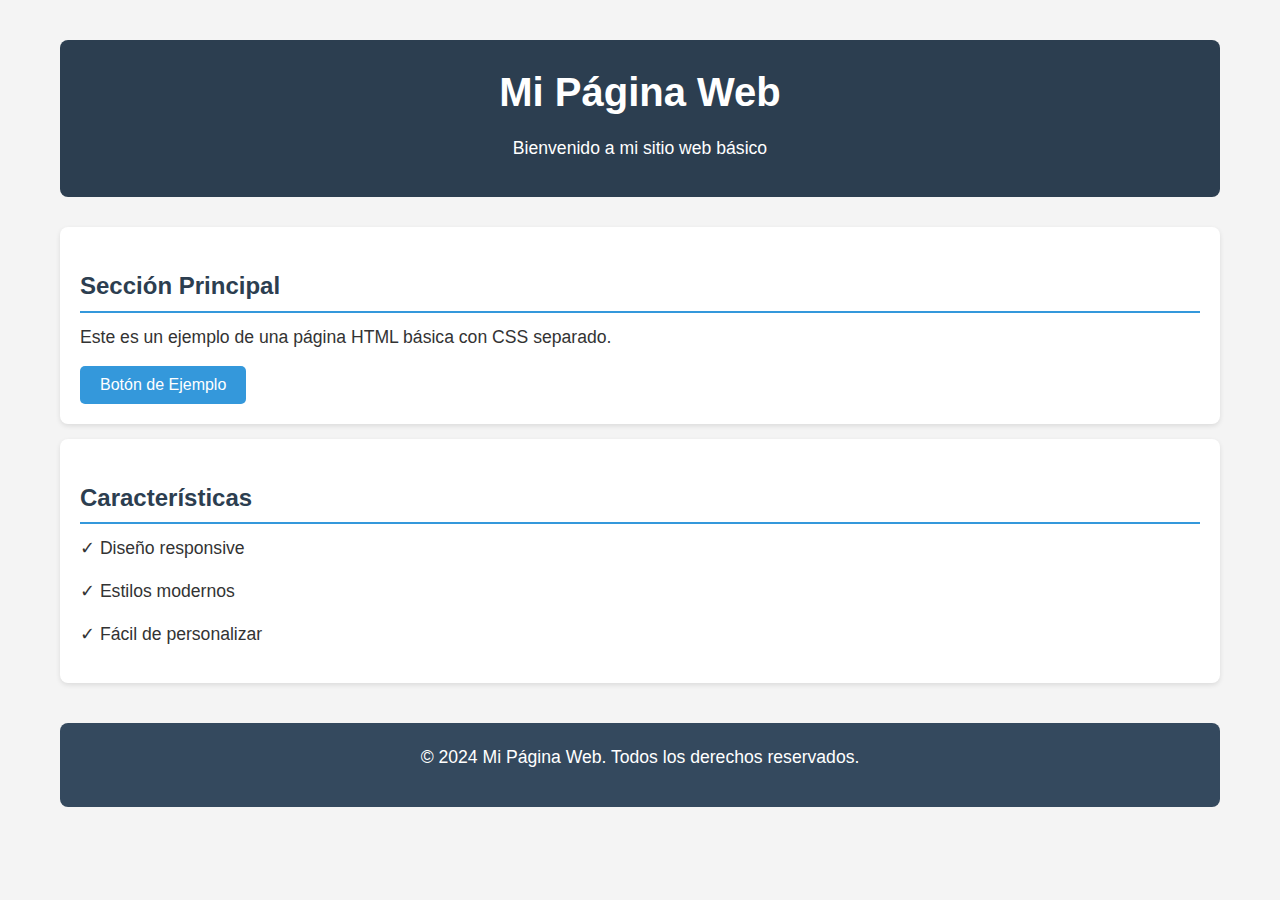
<file: index.html>
<!DOCTYPE html>
<html lang="es">
<head>
    <meta charset="UTF-8">
    <meta name="viewport" content="width=device-width, initial-scale=1.0">
    <title>Mi Página Básica</title>
    <link rel="stylesheet" href="styles.css">
</head>
<body>
    <div class="container">
        <header>
            <h1>Mi Página Web</h1>
            <p>Bienvenido a mi sitio web básico</p>
        </header>
        
        <main>
            <div class="card">
                <h2>Sección Principal</h2>
                <p>Este es un ejemplo de una página HTML básica con CSS separado.</p>
                <button class="button">Botón de Ejemplo</button>
            </div>
            
            <div class="card">
                <h2>Características</h2>
                <p>✓ Diseño responsive</p>
                <p>✓ Estilos modernos</p>
                <p>✓ Fácil de personalizar</p>
            </div>
        </main>
        
        <footer>
            <p>&copy; 2024 Mi Página Web. Todos los derechos reservados.</p>
        </footer>
    </div>
</body>
</html>
</file>
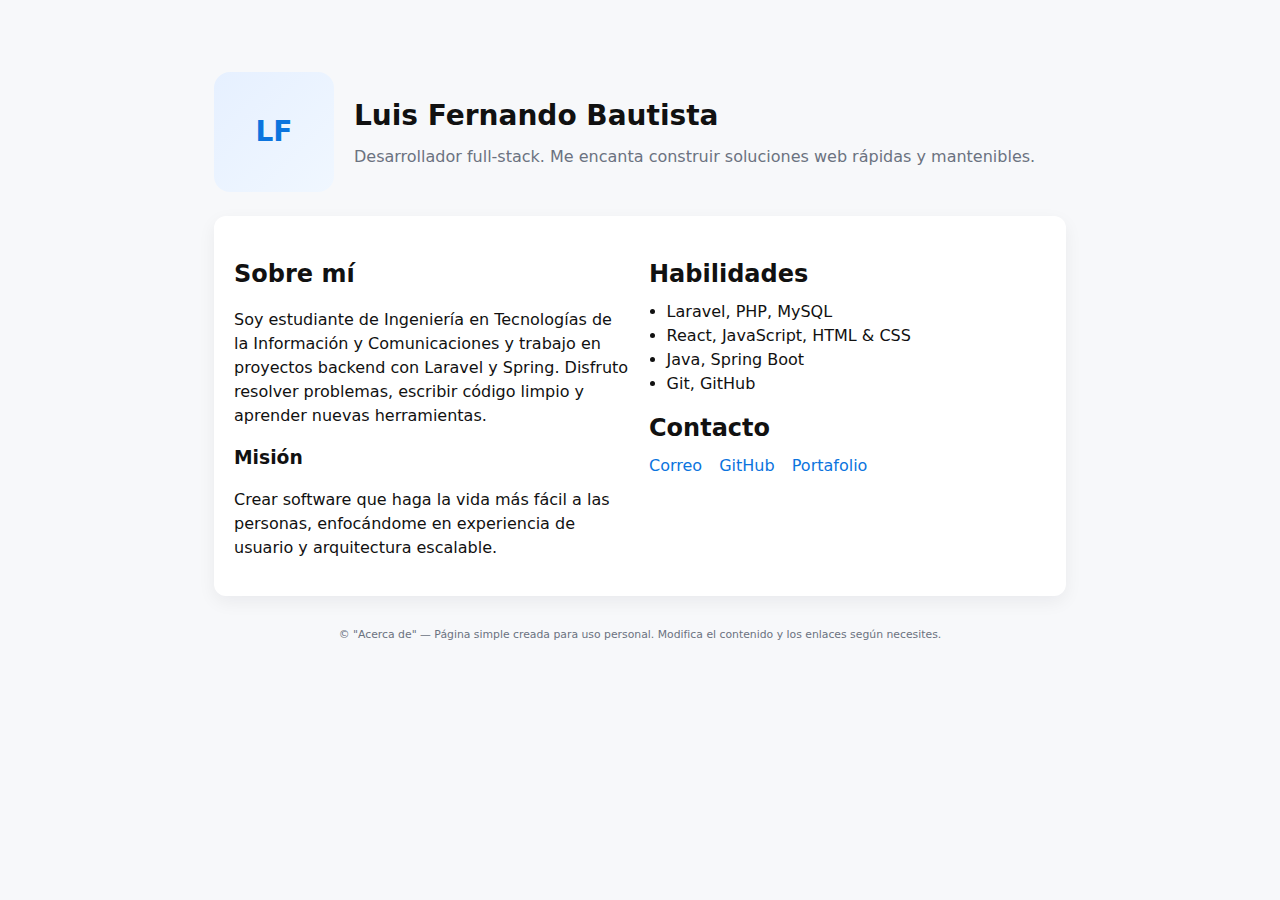
<file: acercade.html>
<!doctype html>
<html lang="es">

<head>
    <meta charset="utf-8" />
    <meta name="viewport" content="width=device-width, initial-scale=1" />
    <title>Acerca de</title>
    <style>
        :root {
            --bg: #f7f8fa;
            --card: #ffffff;
            --accent: #0b74de;
            --muted: #6b7280
        }

        * {
            box-sizing: border-box
        }

        body {
            font-family: system-ui, -apple-system, Segoe UI, Roboto, "Helvetica Neue", Arial;
            line-height: 1.5;
            margin: 0;
            background: var(--bg);
            color: #111
        }

        .container {
            max-width: 900px;
            margin: 48px auto;
            padding: 24px
        }

        header {
            display: flex;
            gap: 20px;
            align-items: center
        }

        .avatar {
            width: 120px;
            height: 120px;
            border-radius: 16px;
            background: linear-gradient(135deg, #e6f0ff, #f0f7ff);
            display: flex;
            align-items: center;
            justify-content: center;
            font-weight: 700;
            color: var(--accent);
            font-size: 28px
        }

        h1 {
            margin: 0;
            font-size: 28px
        }

        p.lead {
            margin: 8px 0 0;
            color: var(--muted)
        }

        .card {
            background: var(--card);
            padding: 20px;
            border-radius: 12px;
            box-shadow: 0 6px 18px rgba(16, 24, 40, 0.06);
            margin-top: 24px
        }

        .grid {
            display: grid;
            grid-template-columns: 1fr 1fr;
            gap: 18px
        }

        .section-title {
            font-weight: 600;
            margin-bottom: 8px
        }

        ul {
            margin: 0;
            padding-left: 1.1rem
        }

        .contact a {
            display: inline-block;
            margin-right: 12px;
            color: var(--accent);
            text-decoration: none
        }

        footer {
            margin-top: 28px;
            color: var(--muted);
            font-size: 13px;
            text-align: center
        }

        @media (max-width:680px) {
            .grid {
                grid-template-columns: 1fr
            }

            .avatar {
                width: 96px;
                height: 96px;
                font-size: 22px
            }
        }
    </style>
</head>

<body>
    <div class="container">
        <header>
            <div class="avatar">LF</div>
            <div>
                <h1>Luis Fernando Bautista</h1>
                <p class="lead">Desarrollador full-stack. Me encanta construir soluciones web rápidas y mantenibles.</p>
            </div>
        </header>

        <div class="card">
            <div class="grid">
                <section>
                    <h2 class="section-title">Sobre mí</h2>
                    <p>Soy estudiante de Ingeniería en Tecnologías de la Información y Comunicaciones y trabajo en
                        proyectos backend con Laravel y Spring. Disfruto resolver problemas, escribir código limpio y
                        aprender nuevas herramientas.</p>

                    <h3 class="section-title" style="margin-top:14px">Misión</h3>
                    <p>Crear software que haga la vida más fácil a las personas, enfocándome en experiencia de usuario y
                        arquitectura escalable.</p>
                </section>

                <aside>
                    <h2 class="section-title">Habilidades</h2>
                    <ul>
                        <li>Laravel, PHP, MySQL</li>
                        <li>React, JavaScript, HTML & CSS</li>
                        <li>Java, Spring Boot</li>
                        <li>Git, GitHub</li>
                    </ul>

                    <h2 class="section-title" style="margin-top:14px">Contacto</h2>
                    <div class="contact">
                        <a href="#">Correo</a>
                        <a href="#">GitHub</a>
                        <a href="#">Portafolio</a>
                    </div>
                </aside>
            </div>
        </div>

        <footer>
            <small>© "Acerca de" — Página simple creada para uso personal. Modifica el contenido y los enlaces según
                necesites.</small>
        </footer>
    </div>
</body>

</html>
</file>
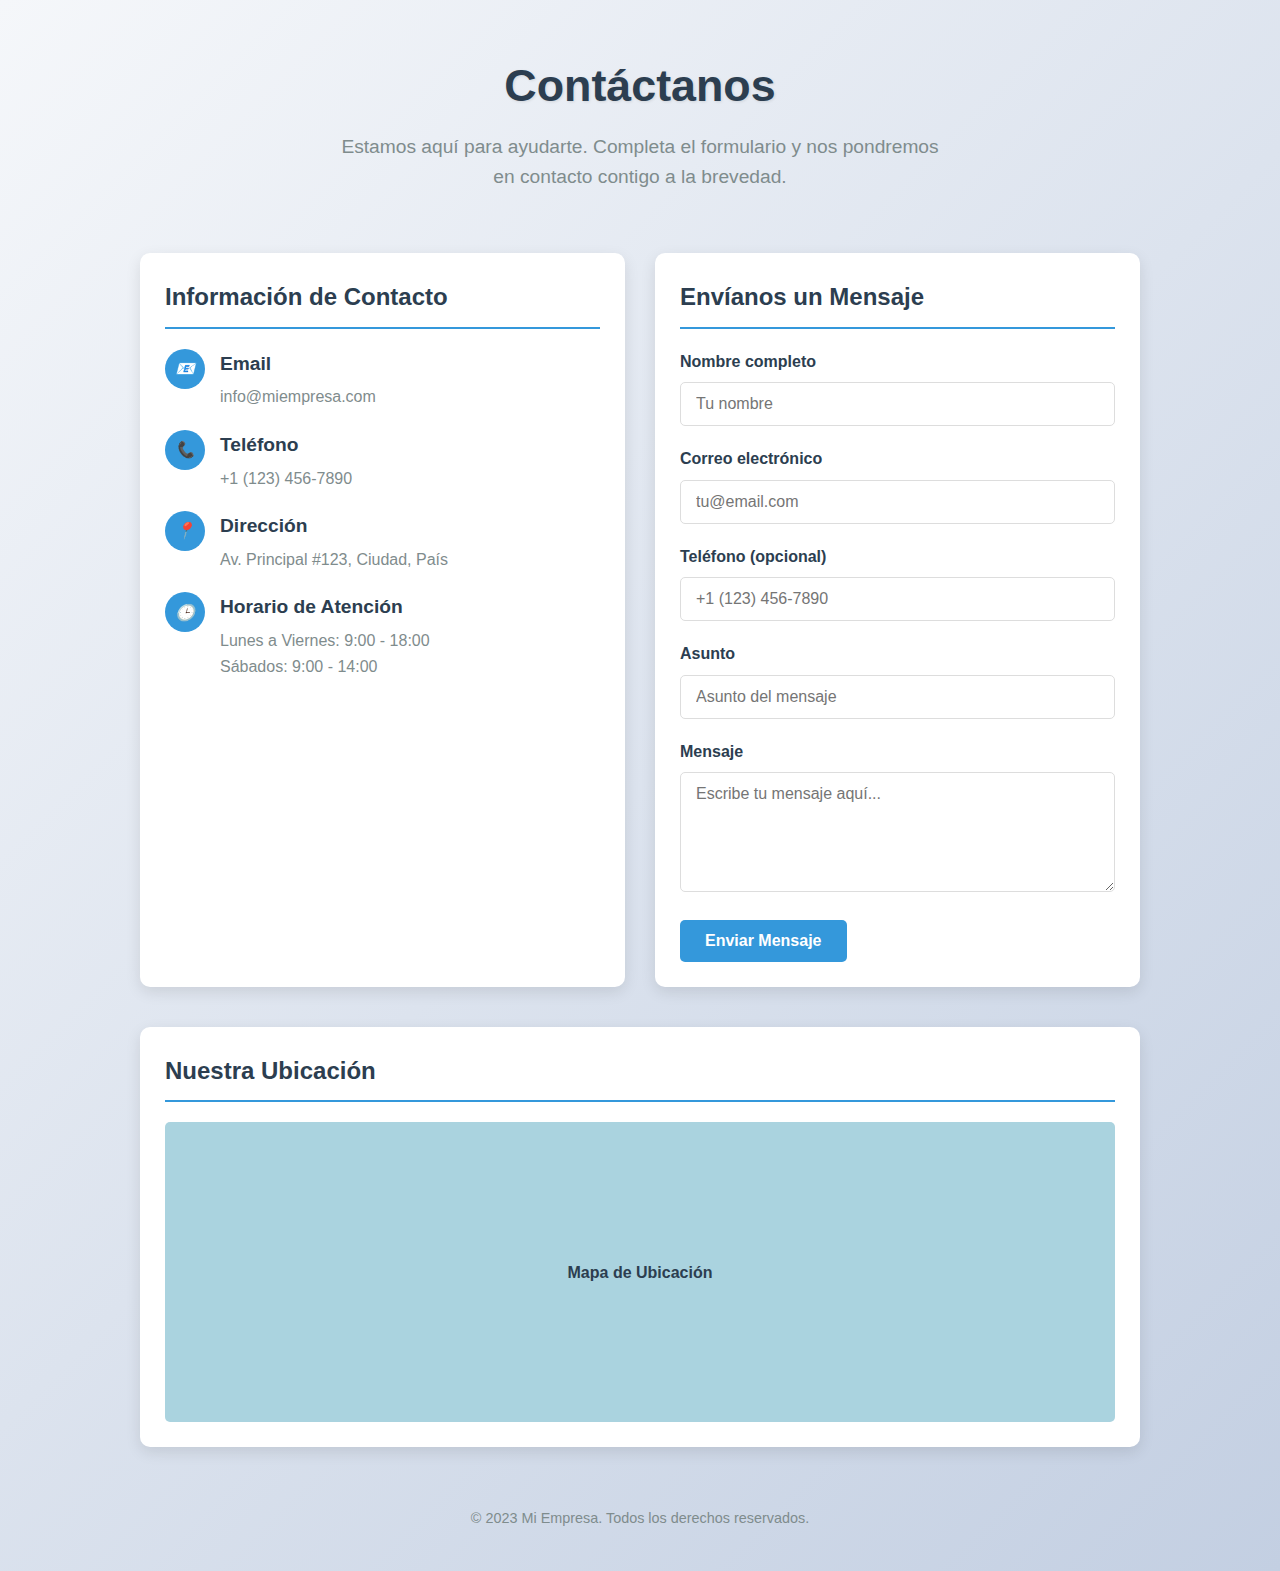
<file: contacto.html>
<!DOCTYPE html>
<html lang="es">
<head>
    <meta charset="UTF-8">
    <meta name="viewport" content="width=device-width, initial-scale=1.0">
    <title>Formulario de Contacto Bueno</title>
    <style>
        * {
            margin: 0;
            padding: 0;
            box-sizing: border-box;
            font-family: 'Segoe UI', Tahoma, Geneva, Verdana, sans-serif;
        }
        
        body {
            background: linear-gradient(135deg, #f5f7fa 0%, #c3cfe2 100%);
            color: #333;
            line-height: 1.6;
            padding: 20px;
            min-height: 100vh;
        }
        
        .container {
            max-width: 1000px;
            margin: 0 auto;
        }
        
        header {
            text-align: center;
            padding: 30px 0;
            margin-bottom: 30px;
        }
        
        header h1 {
            font-size: 2.8rem;
            color: #2c3e50;
            margin-bottom: 10px;
            text-shadow: 1px 1px 3px rgba(0,0,0,0.1);
        }
        
        header p {
            font-size: 1.2rem;
            color: #7f8c8d;
            max-width: 600px;
            margin: 0 auto;
        }
        
        .content {
            display: flex;
            flex-wrap: wrap;
            gap: 30px;
            margin-bottom: 40px;
        }
        
        .contact-info {
            flex: 1;
            min-width: 300px;
            background: white;
            padding: 25px;
            border-radius: 10px;
            box-shadow: 0 5px 15px rgba(0, 0, 0, 0.1);
        }
        
        .contact-info h2 {
            color: #2c3e50;
            margin-bottom: 20px;
            padding-bottom: 10px;
            border-bottom: 2px solid #3498db;
        }
        
        .info-item {
            display: flex;
            align-items: flex-start;
            margin-bottom: 20px;
        }
        
        .info-item i {
            background: #3498db;
            color: white;
            width: 40px;
            height: 40px;
            border-radius: 50%;
            display: flex;
            align-items: center;
            justify-content: center;
            margin-right: 15px;
            flex-shrink: 0;
        }
        
        .info-text h3 {
            font-size: 1.2rem;
            margin-bottom: 5px;
            color: #2c3e50;
        }
        
        .info-text p {
            color: #7f8c8d;
        }
        
        .contact-form {
            flex: 1;
            min-width: 300px;
            background: white;
            padding: 25px;
            border-radius: 10px;
            box-shadow: 0 5px 15px rgba(0, 0, 0, 0.1);
        }
        
        .contact-form h2 {
            color: #2c3e50;
            margin-bottom: 20px;
            padding-bottom: 10px;
            border-bottom: 2px solid #3498db;
        }
        
        .form-group {
            margin-bottom: 20px;
        }
        
        .form-group label {
            display: block;
            margin-bottom: 8px;
            font-weight: 600;
            color: #2c3e50;
        }
        
        .form-control {
            width: 100%;
            padding: 12px 15px;
            border: 1px solid #ddd;
            border-radius: 5px;
            font-size: 1rem;
            transition: border 0.3s ease;
        }
        
        .form-control:focus {
            outline: none;
            border-color: #3498db;
            box-shadow: 0 0 0 2px rgba(52, 152, 219, 0.2);
        }
        
        textarea.form-control {
            min-height: 120px;
            resize: vertical;
        }
        
        .btn {
            background: #3498db;
            color: white;
            border: none;
            padding: 12px 25px;
            border-radius: 5px;
            cursor: pointer;
            font-size: 1rem;
            font-weight: 600;
            transition: background 0.3s ease;
        }
        
        .btn:hover {
            background: #2980b9;
        }
        
        .map {
            background: white;
            padding: 25px;
            border-radius: 10px;
            box-shadow: 0 5px 15px rgba(0, 0, 0, 0.1);
            margin-bottom: 40px;
        }
        
        .map h2 {
            color: #2c3e50;
            margin-bottom: 20px;
            padding-bottom: 10px;
            border-bottom: 2px solid #3498db;
        }
        
        .map-container {
            height: 300px;
            background: #eee;
            border-radius: 5px;
            overflow: hidden;
        }
        
        footer {
            text-align: center;
            padding: 20px;
            color: #7f8c8d;
            font-size: 0.9rem;
        }
        
        @media (max-width: 768px) {
            .content {
                flex-direction: column;
            }
            
            header h1 {
                font-size: 2.2rem;
            }
        }
    </style>
</head>
<body>
    <div class="container">
        <header>
            <h1>Contáctanos</h1>
            <p>Estamos aquí para ayudarte. Completa el formulario y nos pondremos en contacto contigo a la brevedad.</p>
        </header>
        
        <div class="content">
            <div class="contact-info">
                <h2>Información de Contacto</h2>
                
                <div class="info-item">
                    <i>📧</i>
                    <div class="info-text">
                        <h3>Email</h3>
                        <p>info@miempresa.com</p>
                    </div>
                </div>
                
                <div class="info-item">
                    <i>📞</i>
                    <div class="info-text">
                        <h3>Teléfono</h3>
                        <p>+1 (123) 456-7890</p>
                    </div>
                </div>
                
                <div class="info-item">
                    <i>📍</i>
                    <div class="info-text">
                        <h3>Dirección</h3>
                        <p>Av. Principal #123, Ciudad, País</p>
                    </div>
                </div>
                
                <div class="info-item">
                    <i>🕒</i>
                    <div class="info-text">
                        <h3>Horario de Atención</h3>
                        <p>Lunes a Viernes: 9:00 - 18:00<br>Sábados: 9:00 - 14:00</p>
                    </div>
                </div>
            </div>
            
            <div class="contact-form">
                <h2>Envíanos un Mensaje</h2>
                
                <form id="contactForm">
                    <div class="form-group">
                        <label for="name">Nombre completo</label>
                        <input type="text" id="name" class="form-control" placeholder="Tu nombre" required>
                    </div>
                    
                    <div class="form-group">
                        <label for="email">Correo electrónico</label>
                        <input type="email" id="email" class="form-control" placeholder="tu@email.com" required>
                    </div>
                    
                    <div class="form-group">
                        <label for="phone">Teléfono (opcional)</label>
                        <input type="tel" id="phone" class="form-control" placeholder="+1 (123) 456-7890">
                    </div>
                    
                    <div class="form-group">
                        <label for="subject">Asunto</label>
                        <input type="text" id="subject" class="form-control" placeholder="Asunto del mensaje" required>
                    </div>
                    
                    <div class="form-group">
                        <label for="message">Mensaje</label>
                        <textarea id="message" class="form-control" placeholder="Escribe tu mensaje aquí..." required></textarea>
                    </div>
                    
                    <button type="submit" class="btn">Enviar Mensaje</button>
                </form>
            </div>
        </div>
        
        <div class="map">
            <h2>Nuestra Ubicación</h2>
            <div class="map-container">
                <!-- Aquí iría un mapa real, esto es solo una representación -->
                <div style="width:100%;height:100%;background:#aad3df;display:flex;align-items:center;justify-content:center;color:#2c3e50;font-weight:bold;">
                    Mapa de Ubicación
                </div>
            </div>
        </div>
        
        <footer>
            <p>&copy; 2023 Mi Empresa. Todos los derechos reservados.</p>
        </footer>
    </div>

    <script>
        document.getElementById('contactForm').addEventListener('submit', function(e) {
            e.preventDefault();
            
            // Aquí normalmente se enviarían los datos a un servidor
            // Por ahora solo mostraremos una alerta
            alert('¡Gracias por tu mensaje! Te contactaremos pronto.');
            this.reset();
        });
    </script>
</body>
</html>
</file>
<file: styles.css>
* {
    margin: 0;
    padding: 0;
    box-sizing: border-box;
}

body {
    font-family: 'Arial', sans-serif;
    line-height: 1.6;
    color: #333;
    background-color: #f4f4f4;
    padding: 20px;
}

.container {
    max-width: 1200px;
    margin: 0 auto;
    padding: 20px;
}

header {
    background-color: #2c3e50;
    color: white;
    padding: 20px 0;
    text-align: center;
    margin-bottom: 30px;
    border-radius: 8px;
}

h1 {
    font-size: 2.5em;
    margin-bottom: 10px;
}

h2 {
    color: #2c3e50;
    margin: 20px 0 10px 0;
    border-bottom: 2px solid #3498db;
    padding-bottom: 5px;
}

p {
    margin-bottom: 15px;
    font-size: 1.1em;
}

.button {
    display: inline-block;
    background-color: #3498db;
    color: white;
    padding: 10px 20px;
    text-decoration: none;
    border-radius: 5px;
    border: none;
    cursor: pointer;
    font-size: 1em;
    transition: background-color 0.3s ease;
}

.button:hover {
    background-color: #2980b9;
}

.card {
    background: white;
    padding: 20px;
    margin: 15px 0;
    border-radius: 8px;
    box-shadow: 0 2px 5px rgba(0,0,0,0.1);
}

footer {
    text-align: center;
    margin-top: 40px;
    padding: 20px;
    background-color: #34495e;
    color: white;
    border-radius: 8px;
}

/* Responsive */
@media (max-width: 768px) {
    body {
        padding: 10px;
    }
    
    h1 {
        font-size: 2em;
    }
    
    .container {
        padding: 10px;
    }
}
</file>
